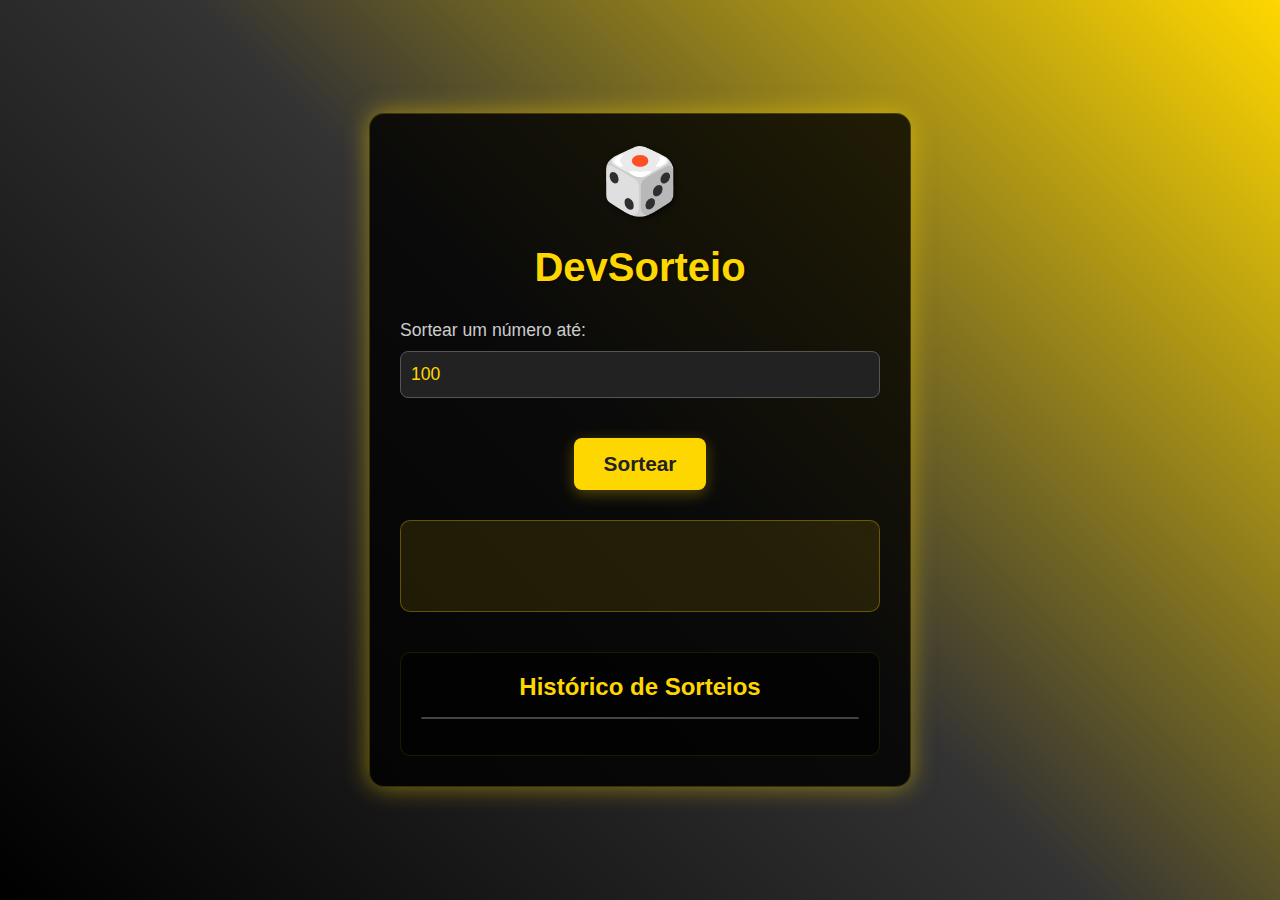
<file: index.html>
<!DOCTYPE html>
<html lang="pt-BR">
<head>
    <meta charset="UTF-8">
    <meta name="viewport" content="width=device-width, initial-scale=1.0">
    <title>DevSorteio</title>
    <link rel="stylesheet" href="style.css">
</head>
<body>
    <div class="container">
        <div class="logo">🎲</div>
        <h1>DevSorteio</h1>

        <div class="input-group">
            <label for="limite">Sortear um número até:</label>
            <input type="number" id="limite" value="100" min="1">
        </div>

        <button id="sortear-btn">Sortear</button>

        <div id="resultado" class="resultado">
            </div>

        <div id="historico" class="historico">
            <h2>Histórico de Sorteios</h2>
            <ul id="lista-historico">
                </ul>
        </div>
    </div>

    <script src="script.js"></script>
</body>
</html>
</file>
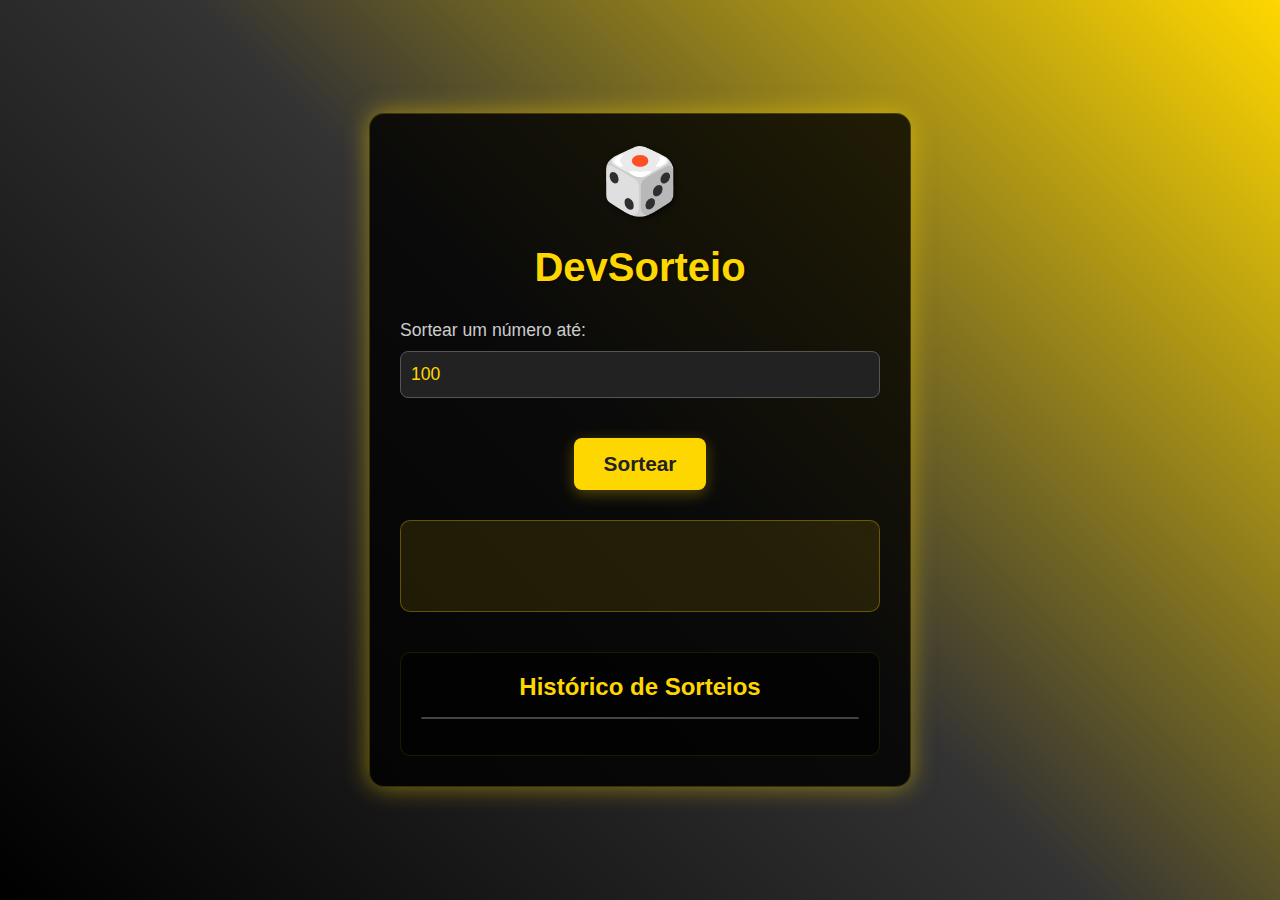
<file: Public/Public/index.html>
<!DOCTYPE html>
<html lang="pt-BR">
<head>
    <meta charset="UTF-8">
    <meta name="viewport" content="width=device-width, initial-scale=1.0">
    <title>DevSorteio</title>
    <link rel="stylesheet" href="style.css">
</head>
<body>
    <div class="container">
        <div class="logo">🎲</div>
        <h1>DevSorteio</h1>

        <div class="input-group">
            <label for="limite">Sortear um número até:</label>
            <input type="number" id="limite" value="100" min="1">
        </div>

        <button id="sortear-btn">Sortear</button>

        <div id="resultado" class="resultado">
            </div>

        <div id="historico" class="historico">
            <h2>Histórico de Sorteios</h2>
            <ul id="lista-historico">
                </ul>
        </div>
    </div>

    <script src="script.js"></script>
</body>
  </html>
</file>
<file: style.css>
body {
    margin: 0;
    font-family: 'Segoe UI', Tahoma, Geneva, Verdana, sans-serif;
    display: flex;
    justify-content: center;
    align-items: center;
    min-height: 100vh;
    /* Fundo Amarelo com Preto (Gradiente) */
    background: linear-gradient(45deg, #000000 0%, #333333 50%, #FFD700 100%); /* Começa preto, passa por cinza escuro, termina amarelo */
    color: #f0f0f0; /* Cor do texto geral */
    overflow-y: auto; /* Para permitir scroll se o conteúdo for muito grande */
}

.container {
    background-color: rgba(0, 0, 0, 0.8); /* Fundo preto semi-transparente para o container */
    padding: 30px;
    border-radius: 15px;
    box-shadow: 0 0 25px rgba(255, 215, 0, 0.5); /* Sombra amarela */
    text-align: center;
    width: 90%;
    max-width: 480px;
    border: 1px solid rgba(255, 215, 0, 0.2); /* Borda amarela sutil */
    margin: 20px 0; /* Margem superior e inferior para respiro */
}

.logo {
    font-size: 4em;
    margin-bottom: 10px;
    color: #FFD700; /* Amarelo dourado para o dado */
    text-shadow: 2px 2px 5px rgba(0, 0, 0, 0.7);
}

h1 {
    color: #FFD700; /* Amarelo dourado para o título */
    margin-bottom: 30px;
    font-size: 2.5em;
    text-shadow: 1px 1px 3px rgba(0, 0, 0, 0.3);
}

.input-group {
    margin-bottom: 25px;
    text-align: left;
}

label {
    display: block;
    margin-bottom: 10px;
    font-size: 1.1em;
    color: #cccccc;
}

input[type="number"] {
    width: calc(100% - 22px); /* Ajuste para padding e borda */
    padding: 12px 10px;
    border: 1px solid #555555; /* Borda cinza escura */
    border-radius: 8px;
    background-color: #222222; /* Fundo do input */
    color: #FFD700; /* Texto do input em amarelo */
    font-size: 1.1em;
    outline: none;
    transition: border-color 0.3s ease, background-color 0.3s ease;
}

input[type="number"]::placeholder {
    color: #888888;
}

input[type="number"]:focus {
    border-color: #FFD700; /* Borda amarela ao focar */
    background-color: #333333;
}

button {
    background-color: #FFD700; /* Amarelo dourado para o botão */
    color: #222222; /* Texto preto no botão */
    padding: 14px 30px;
    border: none;
    border-radius: 8px;
    cursor: pointer;
    font-size: 1.3em;
    font-weight: bold;
    margin-top: 15px;
    transition: background-color 0.3s ease, transform 0.2s ease, box-shadow 0.3s ease;
    box-shadow: 0 4px 15px rgba(255, 215, 0, 0.3);
}

button:hover {
    background-color: #FFC400; /* Amarelo um pouco mais escuro ao passar o mouse */
    transform: translateY(-2px);
    box-shadow: 0 6px 20px rgba(255, 215, 0, 0.5);
}

.resultado {
    background-color: rgba(255, 215, 0, 0.1); /* Fundo sutilmente amarelo para o resultado */
    padding: 25px;
    border-radius: 10px;
    margin-top: 30px;
    text-align: center;
    border: 1px solid rgba(255, 215, 0, 0.3);
    font-size: 2.5em; /* Número grande para o resultado */
    font-weight: bold;
    color: #FFD700; /* Amarelo dourado para o número */
    min-height: 40px; /* Garante que o div não colapse */
    display: flex;
    align-items: center;
    justify-content: center;
    transition: transform 0.3s ease; /* Transição para o efeito de "sorteio" */
}

.resultado.animado {
    transform: scale(1.1); /* Efeito de zoom */
}

.historico {
    margin-top: 40px;
    text-align: left;
    background-color: rgba(0, 0, 0, 0.6); /* Fundo mais escuro para o histórico */
    padding: 20px;
    border-radius: 10px;
    border: 1px solid rgba(255, 215, 0, 0.1);
}

.historico h2 {
    color: #FFD700;
    margin-top: 0;
    margin-bottom: 15px;
    font-size: 1.5em;
    text-align: center;
}

#lista-historico {
    list-style: none;
    padding: 0;
    max-height: 150px; /* Limita a altura para scroll */
    overflow-y: auto; /* Adiciona scroll se tiver muitos itens */
    border: 1px solid #444444;
    border-radius: 5px;
    background-color: #1a1a1a;
}

#lista-historico li {
    padding: 8px 15px;
    border-bottom: 1px solid #333333;
    font-size: 1em;
    color: #cccccc;
}

#lista-historico li:last-child {
    border-bottom: none;
}

#lista-historico li:nth-child(even) {
    background-color: #222222; /* Fundo mais escuro para linhas pares */
}

/* Responsividade Básica */
@media (max-width: 600px) {
    .container {
        padding: 25px;
        margin: 15px;
    }

    h1 {
        font-size: 2em;
        margin-bottom: 25px;
    }

    button {
        width: 100%;
        font-size: 1.1em;
        padding: 12px 20px;
    }

    .resultado {
        font-size: 2em;
        padding: 20px;
    }

    .historico {
        padding: 15px;
    }
}
</file>
<file: Public/Public/style.css>
body {
    margin: 0;
    font-family: 'Segoe UI', Tahoma, Geneva, Verdana, sans-serif;
    display: flex;
    justify-content: center;
    align-items: center;
    min-height: 100vh;
    /* Fundo Amarelo com Preto (Gradiente) */
    background: linear-gradient(45deg, #000000 0%, #333333 50%, #FFD700 100%); /* Começa preto, passa por cinza escuro, termina amarelo */
    color: #f0f0f0; /* Cor do texto geral */
    overflow-y: auto; /* Para permitir scroll se o conteúdo for muito grande */
}

.container {
    background-color: rgba(0, 0, 0, 0.8); /* Fundo preto semi-transparente para o container */
    padding: 30px;
    border-radius: 15px;
    box-shadow: 0 0 25px rgba(255, 215, 0, 0.5); /* Sombra amarela */
    text-align: center;
    width: 90%;
    max-width: 480px;
    border: 1px solid rgba(255, 215, 0, 0.2); /* Borda amarela sutil */
    margin: 20px 0; /* Margem superior e inferior para respiro */
}

.logo {
    font-size: 4em;
    margin-bottom: 10px;
    color: #FFD700; /* Amarelo dourado para o dado */
    text-shadow: 2px 2px 5px rgba(0, 0, 0, 0.7);
}

h1 {
    color: #FFD700; /* Amarelo dourado para o título */
    margin-bottom: 30px;
    font-size: 2.5em;
    text-shadow: 1px 1px 3px rgba(0, 0, 0, 0.3);
}

.input-group {
    margin-bottom: 25px;
    text-align: left;
}

label {
    display: block;
    margin-bottom: 10px;
    font-size: 1.1em;
    color: #cccccc;
}

input[type="number"] {
    width: calc(100% - 22px); /* Ajuste para padding e borda */
    padding: 12px 10px;
    border: 1px solid #555555; /* Borda cinza escura */
    border-radius: 8px;
    background-color: #222222; /* Fundo do input */
    color: #FFD700; /* Texto do input em amarelo */
    font-size: 1.1em;
    outline: none;
    transition: border-color 0.3s ease, background-color 0.3s ease;
}

input[type="number"]::placeholder {
    color: #888888;
}

input[type="number"]:focus {
    border-color: #FFD700; /* Borda amarela ao focar */
    background-color: #333333;
}

button {
    background-color: #FFD700; /* Amarelo dourado para o botão */
    color: #222222; /* Texto preto no botão */
    padding: 14px 30px;
    border: none;
    border-radius: 8px;
    cursor: pointer;
    font-size: 1.3em;
    font-weight: bold;
    margin-top: 15px;
    transition: background-color 0.3s ease, transform 0.2s ease, box-shadow 0.3s ease;
    box-shadow: 0 4px 15px rgba(255, 215, 0, 0.3);
}

button:hover {
    background-color: #FFC400; /* Amarelo um pouco mais escuro ao passar o mouse */
    transform: translateY(-2px);
    box-shadow: 0 6px 20px rgba(255, 215, 0, 0.5);
}

.resultado {
    background-color: rgba(255, 215, 0, 0.1); /* Fundo sutilmente amarelo para o resultado */
    padding: 25px;
    border-radius: 10px;
    margin-top: 30px;
    text-align: center;
    border: 1px solid rgba(255, 215, 0, 0.3);
    font-size: 2.5em; /* Número grande para o resultado */
    font-weight: bold;
    color: #FFD700; /* Amarelo dourado para o número */
    min-height: 40px; /* Garante que o div não colapse */
    display: flex;
    align-items: center;
    justify-content: center;
    transition: transform 0.3s ease; /* Transição para o efeito de "sorteio" */
}

.resultado.animado {
    transform: scale(1.1); /* Efeito de zoom */
}

.historico {
    margin-top: 40px;
    text-align: left;
    background-color: rgba(0, 0, 0, 0.6); /* Fundo mais escuro para o histórico */
    padding: 20px;
    border-radius: 10px;
    border: 1px solid rgba(255, 215, 0, 0.1);
}

.historico h2 {
    color: #FFD700;
    margin-top: 0;
    margin-bottom: 15px;
    font-size: 1.5em;
    text-align: center;
}

#lista-historico {
    list-style: none;
    padding: 0;
    max-height: 150px; /* Limita a altura para scroll */
    overflow-y: auto; /* Adiciona scroll se tiver muitos itens */
    border: 1px solid #444444;
    border-radius: 5px;
    background-color: #1a1a1a;
}

#lista-historico li {
    padding: 8px 15px;
    border-bottom: 1px solid #333333;
    font-size: 1em;
    color: #cccccc;
}

#lista-historico li:last-child {
    border-bottom: none;
}

#lista-historico li:nth-child(even) {
    background-color: #222222; /* Fundo mais escuro para linhas pares */
}

/* Responsividade Básica */
@media (max-width: 600px) {
    .container {
        padding: 25px;
        margin: 15px;
    }

    h1 {
        font-size: 2em;
        margin-bottom: 25px;
    }

    button {
        width: 100%;
        font-size: 1.1em;
        padding: 12px 20px;
    }

    .resultado {
        font-size: 2em;
        padding: 20px;
    }

    .historico {
        padding: 15px;
    }
  }body {
    margin: 0;
    font-family: 'Segoe UI', Tahoma, Geneva, Verdana, sans-serif;
    display: flex;
    justify-content: center;
    align-items: center;
    min-height: 100vh;
    /* Fundo Amarelo com Preto (Gradiente) */
    background: linear-gradient(45deg, #000000 0%, #333333 50%, #FFD700 100%); /* Começa preto, passa por cinza escuro, termina amarelo */
    color: #f0f0f0; /* Cor do texto geral */
    overflow-y: auto; /* Para permitir scroll se o conteúdo for muito grande */
}

.container {
    background-color: rgba(0, 0, 0, 0.8); /* Fundo preto semi-transparente para o container */
    padding: 30px;
    border-radius: 15px;
    box-shadow: 0 0 25px rgba(255, 215, 0, 0.5); /* Sombra amarela */
    text-align: center;
    width: 90%;
    max-width: 480px;
    border: 1px solid rgba(255, 215, 0, 0.2); /* Borda amarela sutil */
    margin: 20px 0; /* Margem superior e inferior para respiro */
}

.logo {
    font-size: 4em;
    margin-bottom: 10px;
    color: #FFD700; /* Amarelo dourado para o dado */
    text-shadow: 2px 2px 5px rgba(0, 0, 0, 0.7);
}

h1 {
    color: #FFD700; /* Amarelo dourado para o título */
    margin-bottom: 30px;
    font-size: 2.5em;
    text-shadow: 1px 1px 3px rgba(0, 0, 0, 0.3);
}

.input-group {
    margin-bottom: 25px;
    text-align: left;
}

label {
    display: block;
    margin-bottom: 10px;
    font-size: 1.1em;
    color: #cccccc;
}

input[type="number"] {
    width: calc(100% - 22px); /* Ajuste para padding e borda */
    padding: 12px 10px;
    border: 1px solid #555555; /* Borda cinza escura */
    border-radius: 8px;
    background-color: #222222; /* Fundo do input */
    color: #FFD700; /* Texto do input em amarelo */
    font-size: 1.1em;
    outline: none;
    transition: border-color 0.3s ease, background-color 0.3s ease;
}

input[type="number"]::placeholder {
    color: #888888;
}

input[type="number"]:focus {
    border-color: #FFD700; /* Borda amarela ao focar */
    background-color: #333333;
}

button {
    background-color: #FFD700; /* Amarelo dourado para o botão */
    color: #222222; /* Texto preto no botão */
    padding: 14px 30px;
    border: none;
    border-radius: 8px;
    cursor: pointer;
    font-size: 1.3em;
    font-weight: bold;
    margin-top: 15px;
    transition: background-color 0.3s ease, transform 0.2s ease, box-shadow 0.3s ease;
    box-shadow: 0 4px 15px rgba(255, 215, 0, 0.3);
}

button:hover {
    background-color: #FFC400; /* Amarelo um pouco mais escuro ao passar o mouse */
    transform: translateY(-2px);
    box-shadow: 0 6px 20px rgba(255, 215, 0, 0.5);
}

.resultado {
    background-color: rgba(255, 215, 0, 0.1); /* Fundo sutilmente amarelo para o resultado */
    padding: 25px;
    border-radius: 10px;
    margin-top: 30px;
    text-align: center;
    border: 1px solid rgba(255, 215, 0, 0.3);
    font-size: 2.5em; /* Número grande para o resultado */
    font-weight: bold;
    color: #FFD700; /* Amarelo dourado para o número */
    min-height: 40px; /* Garante que o div não colapse */
    display: flex;
    align-items: center;
    justify-content: center;
    transition: transform 0.3s ease; /* Transição para o efeito de "sorteio" */
}

.resultado.animado {
    transform: scale(1.1); /* Efeito de zoom */
}

.historico {
    margin-top: 40px;
    text-align: left;
    background-color: rgba(0, 0, 0, 0.6); /* Fundo mais escuro para o histórico */
    padding: 20px;
    border-radius: 10px;
    border: 1px solid rgba(255, 215, 0, 0.1);
}

.historico h2 {
    color: #FFD700;
    margin-top: 0;
    margin-bottom: 15px;
    font-size: 1.5em;
    text-align: center;
}

#lista-historico {
    list-style: none;
    padding: 0;
    max-height: 150px; /* Limita a altura para scroll */
    overflow-y: auto; /* Adiciona scroll se tiver muitos itens */
    border: 1px solid #444444;
    border-radius: 5px;
    background-color: #1a1a1a;
}

#lista-historico li {
    padding: 8px 15px;
    border-bottom: 1px solid #333333;
    font-size: 1em;
    color: #cccccc;
}

#lista-historico li:last-child {
    border-bottom: none;
}

#lista-historico li:nth-child(even) {
    background-color: #222222; /* Fundo mais escuro para linhas pares */
}

/* Responsividade Básica */
@media (max-width: 600px) {
    .container {
        padding: 25px;
        margin: 15px;
    }

    h1 {
        font-size: 2em;
        margin-bottom: 25px;
    }

    button {
        width: 100%;
        font-size: 1.1em;
        padding: 12px 20px;
    }

    .resultado {
        font-size: 2em;
        padding: 20px;
    }

    .historico {
        padding: 15px;
    }
}
</file>
